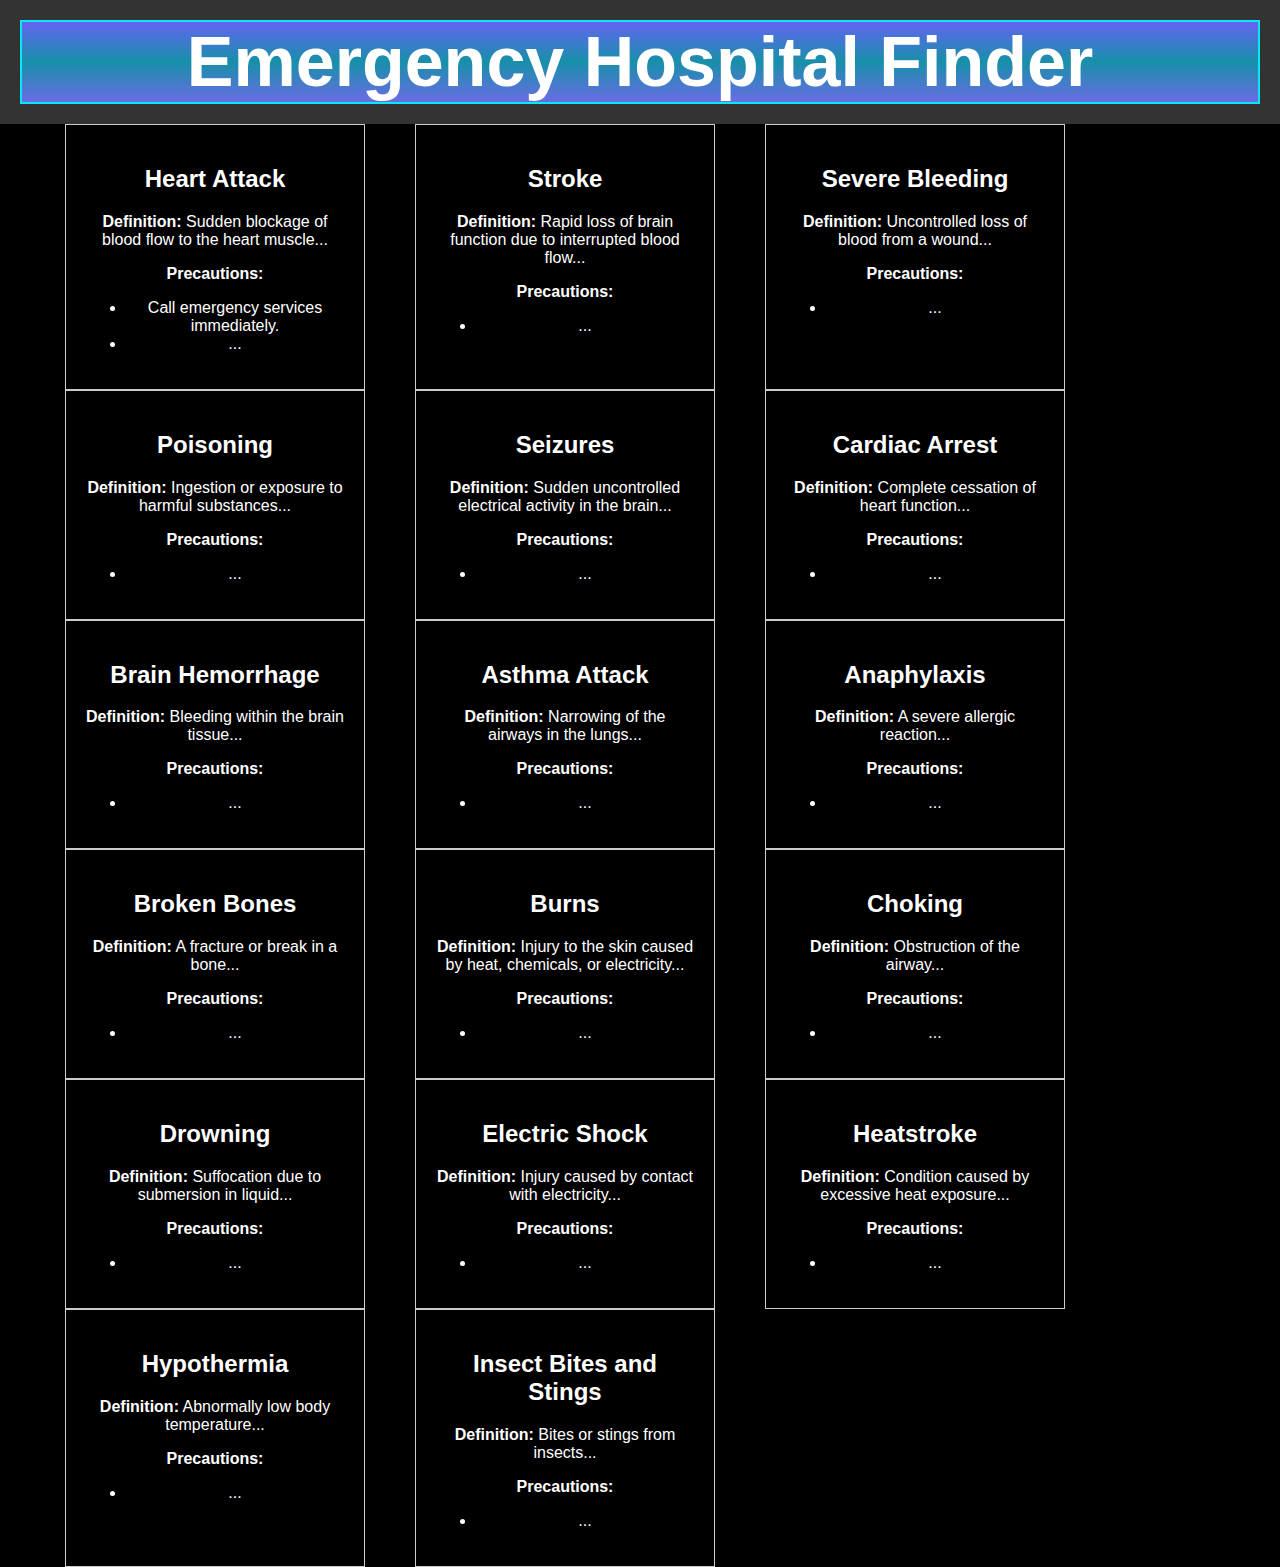
<file: index2.html>
<!DOCTYPE html>
<html lang="en">
<head>
    <meta charset="UTF-8">
    <meta name="viewport" content="width=device-width, initial-scale=1.0">
    <title>Emergency Hospital Finder</title>
    <link rel="stylesheet" href="style.css">
    <style>
        body {
    font-family: Arial, sans-serif;
    margin: 0;
    padding: 0;
}

header {
    text-align: center;
    background-color: #333;
    color: white;
    padding: 20px;
}

.container {
    max-width: 1200px;
    margin: 0 auto;
}

.row {
    display: flex;
    flex-wrap: wrap;
}

.emergency-div {
    width: 25%;
    padding: 20px;
    border: 1px solid #ccc;
    box-sizing: border-box;
    margin: 0 25px;
}

.emergency-div:nth-child(3n) {
    margin-right: 0;
}

.prescription-section {
    display: none;
    margin-top: 20px;
    padding: 10px;
    border: 1px solid #ddd;
    border-radius: 8px;
    background: #fff;
}

.prescription-btn {
    background-color: #007bff;
    color: #fff;
    border: none;
    padding: 10px 15px;
    border-radius: 5px;
    cursor: pointer;
}

.prescription-btn:hover {
    background-color: #0056b3;
}
    </style>
</head>
<body>
    <header>
        <h1>Emergency Hospital Finder</h1>
    </header>
    <div class="container">
        <div class="row">
            <div class="emergency-div">
                <h2>Heart Attack</h2>
                <p><strong>Definition:</strong> Sudden blockage of blood flow to the heart muscle...</p>
                <p><strong>Precautions:</strong></p>
                <ul>
                    <li>Call emergency services immediately.</li>
                    <li>...</li>
                </ul>
            </div>
            <div class="emergency-div">
                <h2>Stroke</h2>
                <p><strong>Definition:</strong> Rapid loss of brain function due to interrupted blood flow...</p>
                <p><strong>Precautions:</strong></p>
                <ul>
                    <li>...</li>
                </ul>
            </div>
            <div class="emergency-div">
                <h2>Severe Bleeding</h2>
                <p><strong>Definition:</strong> Uncontrolled loss of blood from a wound...</p>
                <p><strong>Precautions:</strong></p>
                <ul>
                    <li>...</li>
                </ul>
            </div>
        </div>
        <div class="row">
            <div class="emergency-div">
                <h2>Poisoning</h2>
                <p><strong>Definition:</strong> Ingestion or exposure to harmful substances...</p>
                <p><strong>Precautions:</strong></p>
                <ul>
                    <li>...</li>
                </ul>
            </div>
            <div class="emergency-div">
                <h2>Seizures</h2>
                <p><strong>Definition:</strong> Sudden uncontrolled electrical activity in the brain...</p>
                <p><strong>Precautions:</strong></p>
                <ul>
                    <li>...</li>
                </ul>
            </div>
            <div class="emergency-div">
                <h2>Cardiac Arrest</h2>
                <p><strong>Definition:</strong> Complete cessation of heart function...</p>
                <p><strong>Precautions:</strong></p>
                <ul>
                    <li>...</li>
                </ul>
            </div>
        </div>
        <div class="row">
            <div class="emergency-div">
                <h2>Brain Hemorrhage</h2>
                <p><strong>Definition:</strong> Bleeding within the brain tissue...</p>
                <p><strong>Precautions:</strong></p>
                <ul>
                    <li>...</li>
                </ul>
            </div>
            <div class="emergency-div">
                <h2>Asthma Attack</h2>
                <p><strong>Definition:</strong> Narrowing of the airways in the lungs...</p>
                <p><strong>Precautions:</strong></p>
                <ul>
                    <li>...</li>
                </ul>
            </div>
            <div class="emergency-div">
                <h2>Anaphylaxis</h2>
                <p><strong>Definition:</strong> A severe allergic reaction...</p>
                <p><strong>Precautions:</strong></p>
                <ul>
                    <li>...</li>
                </ul>
            </div>
        </div>
        <div class="row">
            <div class="emergency-div">
                <h2>Broken Bones</h2>
                <p><strong>Definition:</strong> A fracture or break in a bone...</p>
                <p><strong>Precautions:</strong></p>
                <ul>
                    <li>...</li>
                </ul>
            </div>
            <div class="emergency-div">
                <h2>Burns</h2>
                <p><strong>Definition:</strong> Injury to the skin caused by heat, chemicals, or electricity...</p>
                <p><strong>Precautions:</strong></p>
                <ul>
                    <li>...</li>
                </ul>
            </div>
            <div class="emergency-div">
                <h2>Choking</h2>
                <p><strong>Definition:</strong> Obstruction of the airway...</p>
                <p><strong>Precautions:</strong></p>
                <ul>
                    <li>...</li>
                </ul>
            </div>
        </div>
        <div class="row">
            <div class="emergency-div">
                <h2>Drowning</h2>
                <p><strong>Definition:</strong> Suffocation due to submersion in liquid...</p>
                <p><strong>Precautions:</strong></p>
                <ul>
                    <li>...</li>
                </ul>
            </div>
            <div class="emergency-div">
                <h2>Electric Shock</h2>
                <p><strong>Definition:</strong> Injury caused by contact with electricity...</p>
                <p><strong>Precautions:</strong></p>
                <ul>
                    <li>...</li>
                </ul>
            </div>
            <div class="emergency-div">
                <h2>Heatstroke</h2>
                <p><strong>Definition:</strong> Condition caused by excessive heat exposure...</p>
                <p><strong>Precautions:</strong></p>
                <ul>
                    <li>...</li>
                </ul>
            </div>
        </div>
        <div class="row">
            <div class="emergency-div">
                <h2>Hypothermia</h2>
                <p><strong>Definition:</strong> Abnormally low body temperature...</p>
                <p><strong>Precautions:</strong></p>
                <ul>
                    <li>...</li>
                </ul>
            </div>
            <div class="emergency-div">
                <h2>Insect Bites and Stings</h2>
                <p><strong>Definition:</strong> Bites or stings from insects...</p>
                <p><strong>Precautions:</strong></p>
                <ul>
                    <li>...</li>
                </ul>
            </div>
        </div>
    </div>
    

   
</body>
</html>
</file>
<file: style.css>
body {
  font-family: Arial, sans-serif;
  margin: 0;
  padding: 0;
  background-color: black;
  color: white;
  text-align: center;
  font-family: Arial, sans-serif;
}

header {
  background-color:black;
  color: #0bf9f5;
  padding: 10px 0;
  text-align: center;
}
img{
  height: 20%;
  width: 20%;
  display: flex;
}

.main-btn{
  margin-top: 0%;
  margin-left: 20%;
  
}

header h1 {
  margin: 0;
  font-size: 70px;
  background: linear-gradient(rgb(100, 100, 243) , rgb(23, 144, 168) , rgb(107, 107, 230));
  border :  2px solid rgb(8, 232, 248) ;
}
nav{
  display: flex;
  align-items: center;
  justify-content: space-between;
  margin-right: 22%;
  width: 100%;
}


nav ul {
  list-style-type: none;
  padding: 0;
  margin-top: 50px;
  font-weight: 200px;
}

nav ul li {
  display: inline;
  margin: 0 15px;
  font-size:25px;
}
nav ul li:after{
  content: "";
  position: absolute;
  background-color: #0bf9f5;
  height: 3px;
  width: 0;
  left: 0;
  bottom: -10px;
  transition: 0.3s;
}
nav ul li:hover:after{
  width: 100%;
}

nav ul li a {
  color: #fff;
  text-decoration: none;
}


.section-container {
  display: flex;
  justify-content: space-around;
  flex-wrap: wrap;
  padding: 40px;
  height: 800px;
  background-image: url(delhi\ hospitals.png);
}

.section-box {
  background-color: #0d0d0d;
  border: 2px solid #00ccff;
  width: 500px;
  padding: 20px;
  margin: 10px;
  cursor: pointer;
  border-radius: 10px;
  box-shadow: 0px 0px 15px rgba(0, 0, 0, 0.1);
  transition: transform 0.2s;
}

.section-box:hover{
  transform: scale(1.05);
}
.section-box h2 {
  color: #00fbfff0;
}

.hospital-list {
  display: none;
  margin-top: 20px;
  text-align: left;
}

#hospital-items {
  list-style-type: none;
  padding-left: 0;
}

#hospital-items li {
  background-color: white;
  margin: 10px;
  padding: 15px;
  border-radius: 10px;
  box-shadow: 0 0 10px rgba(0, 0, 0, 0.1);
}

header {
  text-align: center;
  background-color: #0a0a0a;
  color: white;
  padding: 20px;
}

.container {
  max-width: 1200px;
  margin: 0 auto;
}

.row {
  display: flex;
  flex-wrap: wrap;
}

.emergency-div {
  width: 25%;
  padding: 20px;
  border: 1px solid #ccc;
  box-sizing: border-box;
  margin: 0 25px;
}

.emergency-div:nth-child(3n) {
  margin-right: 0;
}

.prescription-section {
  display: none;
  margin-top: 20px;
  padding: 10px;
  border: 1px solid #ddd;
  border-radius: 8px;
  background: #fff;
}

.prescription-btn {
  background-color: #007bff;
  color: #fff;
  border: none;
  padding: 10px 15px;
  border-radius: 5px;
  cursor: pointer;
}

.prescription-btn:hover {
  background-color: #0056b3;
}
footer {
  background-color: #444;
  color: #fff;
  text-align: center;
  padding: 10px 0;
  position: relative;
  bottom: 0;
  width: 100%;
}
</file>
